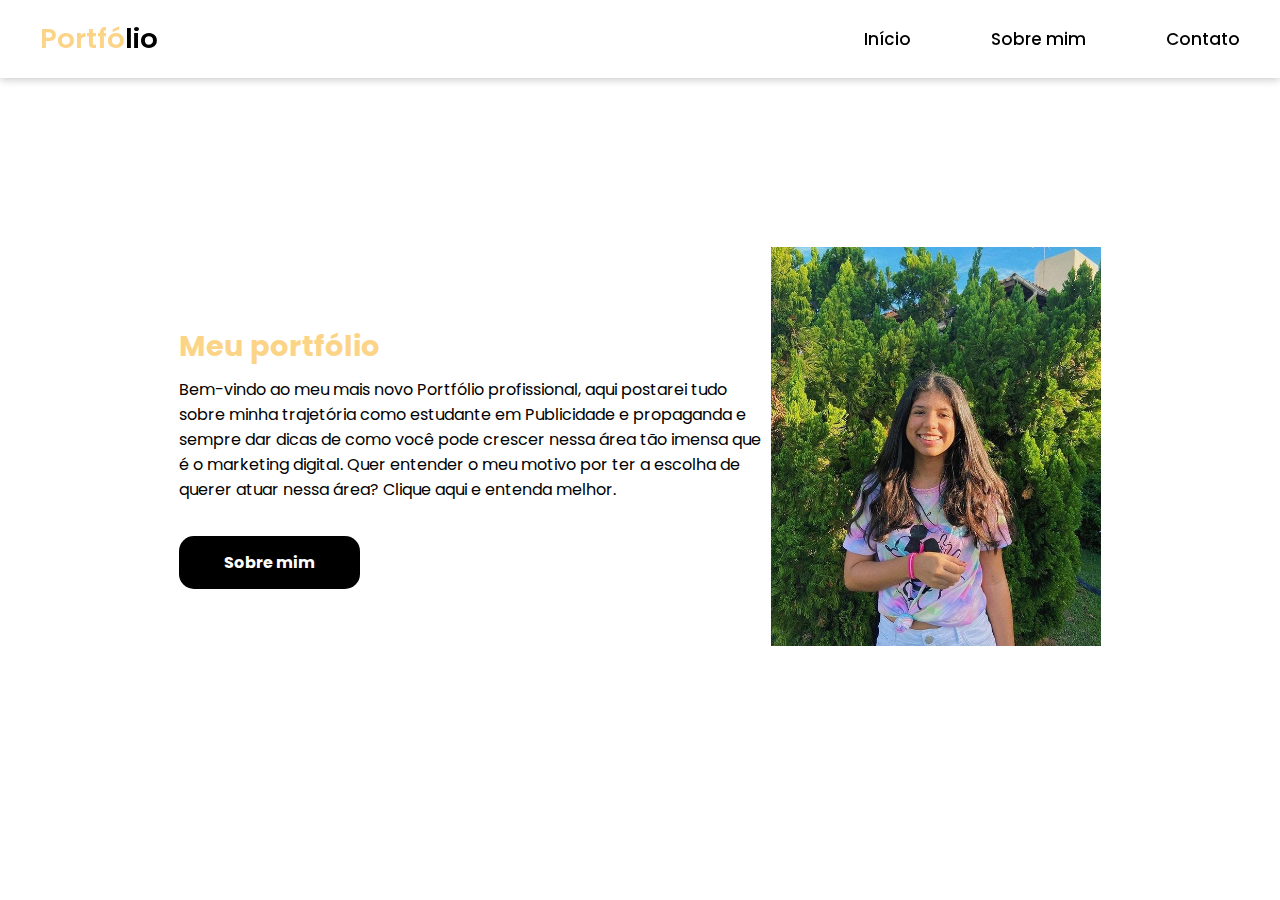
<file: index.html>
<!DOCTYPE html>
<html lang="pt-BR">
<head>
    <meta charset="UTF-8">
    <meta http-equiv="X-UA-Compatible" content="IE=edge">
    <meta name="viewport" content="width=device-width, initial-scale=1.0">
    <link rel="stylesheet" href="style.css">
    <style>
        @import url('https://fonts.googleapis.com/css2?family=Poppins:wght@300;400;500;600;700&display=swap');
      </style>
    <link rel="shortcut icon" href="img/favicon.ico" type="image/x-icon">
    <title>Jujupubli</title>
</head>
<body>
    <header>
        <nav class="navigation">
            <h2 class="logo">Portfó<span>lio</span></h2>
            <ul class="nav-menu">
                <li class="nav-item"><a href="index.html">Início</a></li>
                <li class="nav-item"><a href="pag2.html">Sobre mim</a></li>
                <li class="nav-item"><a href="pag3.html">Contato</a></li>               
            </ul> <!--cabeçalho-link-->
            <div class="menu">
                <span class="bar"></span>
                <span class="bar"></span>
                <span class="bar"></span>
            </div>
        </nav>
    </header>
    <main>
        <section class="home">
            <div class="home-text">
                <h4 class="text-h4">Meu portfólio</h4>
                <p>Bem-vindo ao meu mais novo Portfólio profissional, aqui postarei tudo sobre minha trajetória como estudante em Publicidade e propaganda e sempre dar dicas de como você pode crescer nessa área tão imensa que é o marketing digital. Quer entender o meu motivo por ter a escolha de querer atuar nessa área? Clique aqui e entenda melhor.  </p>
                <a href="pag2.html" class="home-btn">Sobre mim</a>
            </div>
            <div class="home-img">
                <img src="img/imagemSobreMim.jpeg" alt="SobreMim">
            </div>
        </section>
    </main>
    <script src="script.js"></script>
</body>
</html>
</file>
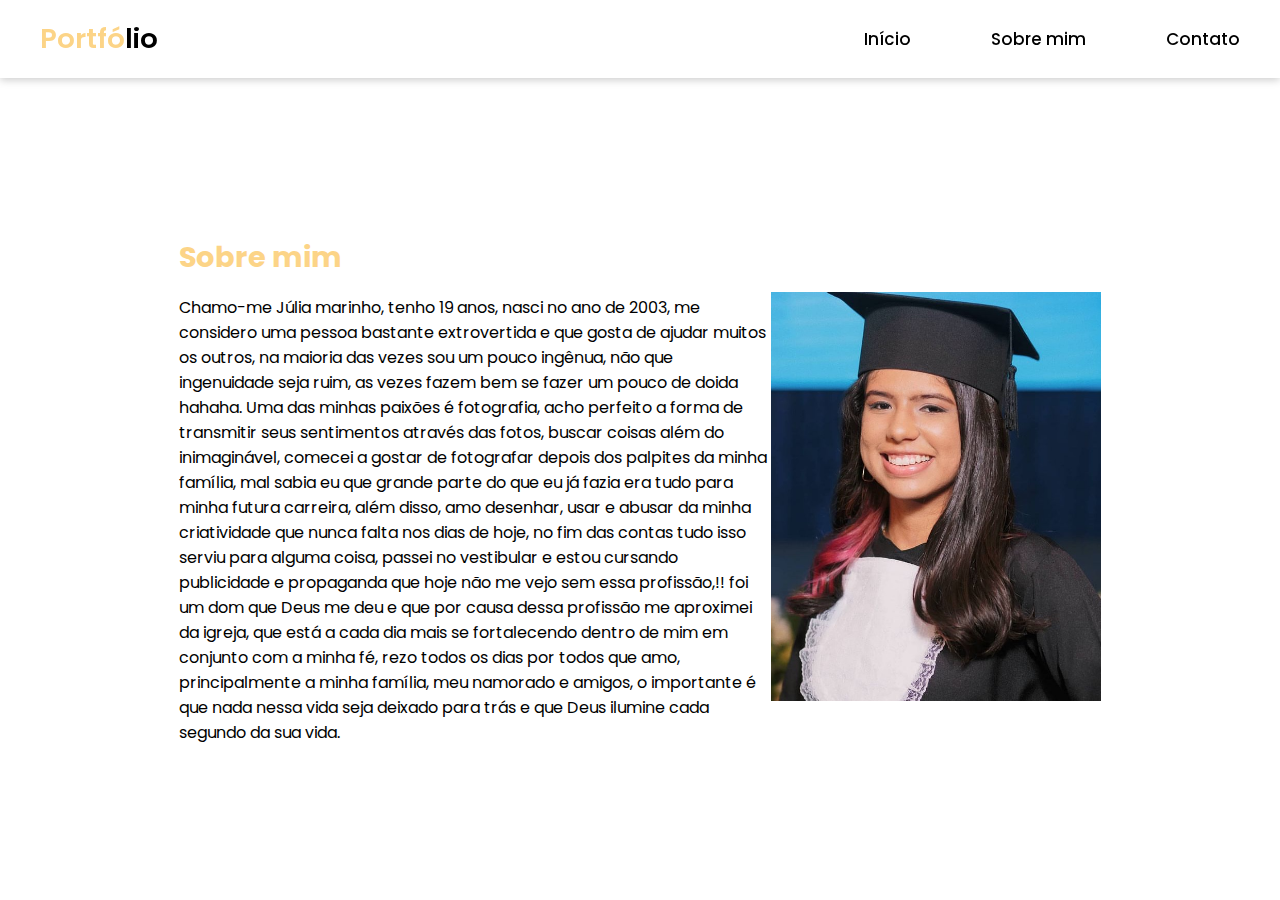
<file: pag2.html>
<!DOCTYPE html>
<html lang="pt-BR">
<head>
    <meta charset="UTF-8">
    <meta http-equiv="X-UA-Compatible" content="IE=edge">
    <meta name="viewport" content="width=device-width, initial-scale=1.0">
    <style>
        @import url('https://fonts.googleapis.com/css2?family=Poppins:wght@300;400;500;600;700&display=swap');
      </style>
    <link rel="shortcut icon" href="img/favicon.ico" type="image/x-icon">
    <link rel="stylesheet" href="style.css">
    <title>Sobre mim</title>
</head>
<body>
    <header>
        <nav class="navigation">
            <h2 class="logo">Portfó<span>lio</span></h2>
            <ul class="nav-menu">
                <li class="nav-item"><a href="index.html">Início</a></li>
                <li class="nav-item"><a href="pag2.html">Sobre mim</a></li>
                <li class="nav-item"><a href="pag3.html">Contato</a></li>               
            </ul> <!--cabeçalho-link-->
            <div class="menu">
                <span class="bar"></span>
                <span class="bar"></span>
                <span class="bar"></span>
            </div>
        </nav>
    </header>
    <main>
        <section class="home2">
            <div class="home2-text">
                <h4 class="text2-h4">Sobre mim</h4>
                <p>Chamo-me Júlia marinho, tenho 19 anos, nasci no ano de 2003, me considero uma pessoa bastante extrovertida e que gosta de ajudar muitos os outros, na maioria das vezes sou um pouco ingênua, não que ingenuidade seja ruim, as vezes fazem bem se fazer um pouco de doida hahaha. Uma das minhas paixões é fotografia, acho perfeito a forma de transmitir seus sentimentos através das fotos, buscar coisas além do inimaginável, comecei a gostar de fotografar depois dos palpites da minha família, mal sabia eu que grande parte do que eu já fazia era tudo para minha futura carreira, além disso, amo desenhar, usar e abusar da minha criatividade que nunca falta nos dias de hoje, no fim das contas tudo isso serviu para alguma coisa, passei no vestibular e estou cursando publicidade e propaganda que hoje não me vejo sem essa profissão,!! foi um dom que Deus me deu e que por causa dessa profissão me aproximei da igreja, que está a cada dia mais se fortalecendo dentro de mim em conjunto com a minha fé, rezo todos os dias por todos que amo, principalmente a minha família, meu namorado e amigos, o importante é que nada nessa vida seja deixado para trás e que Deus ilumine cada segundo da sua vida.</p>
            </div> <!--Texto-->
            <div class="home2-img"> 
                <img src="img/imagemFormada.jpeg" alt="Formada">
            </div> <!--Imagens-->
        </section>
    </main> 
    <script src="script.js"></script>
</body>
</html>
</file>
<file: style.css>
*{
    margin: 0;
    padding: 0;
    box-sizing: border-box;
    font-family:'Poppins', sans-serif;
    list-style: none;
    text-decoration: none;
}
:root{
    --yellow:#fcd487;
    --spacegray:#3e4147;
    --whiteyellow:#ffffcc;
    --dark:#0000;
    --white:white;
    --black:black;
}
body{
    color: var(--dark);
    background: var(--white);
}
h2{
    color: black;
}
.navigation{
    display: flex;
    align-items: center;
    justify-content: space-between;
    padding: 18px 40px;
    box-shadow: 0 0.1rem 0.5rem #ccc;
    width: 100%;
    background: var(--white);
    transition: all 0.5s;
    position: fixed;
}
.navigation .logo{
    color: var(--yellow);
    font-size: 1.7rem;
    font-weight: 600;
}
.logo span{
    color: var(--black);
}
.navigation ul{
    display: flex;
    align-items: center;
    gap: 5rem;
}
.navigation ul li a{
    color: var(--black);
    font-size: 17px;
    font-weight: 500;
    transition: all 0.5s;
}
.navigation ul li a:hover{
    color: var(--whiteyellow);
}
.menu{
    cursor: pointer;
    display: none;
}
.menu .bar{
    display: block;
    width: 28px;
    height: 3px;
    border-radius: 3px;
    background: var(--yellow);
    margin: 5px auto;
    transition: all 0.3s;
}
/*section*/
.text-h4{
        color: var(--spacegray);
}
.home{
    width: 100%;
    height: 100vh;
    display: flex;
    align-items: center;
    justify-content: space-between;
    padding: 0px 14%;
}
.home-text{
    max-width: 37rem;
}
.home-text .text-h4{
    font-size: 1.8rem;
    color: var(--yellow);
    margin-bottom: 0.6rem;
}
.home-text p{
    color: var(--black);
    margin-bottom: 3rem;
}
.home-btn{
    padding: 15px 45px;
    color: var(--white);
    background: var(--black);
    border-radius: 15px;
    font-weight: 700;
    transition: all 0.5s;
}
.home-btn:hover{
    background: var(--spacegray);
}
.home-img img{
    width: 100%;
}
@media (max-width:785px) {
    .navigation{
        padding: 18px 20px;
    }
    .menu{
        display: block;
    }
    .menu.ativo .bar:nth-child(1){
        transform: translateY(8px) rotate(45deg);
    }
    .menu.ativo .bar:nth-child(2){
        opacity: 0;
    }
    .menu.ativo .bar:nth-child(3){
        transform: translateY(-8px) rotate(-45deg);
    }
    .nav-menu{
        position: fixed;
        right: -100%;
        top: 70px;
        width: 100%;
        height: 100%;
        flex-direction: column;
        background: var(--white);
        gap: -10px;
        transition: 0.3s;
    }
    .nav-menu.ativo{
        right: 0;
    }
    .nav-item{
        margin: 16px 0;

    }
    /*main*/
    .home{
        padding: 100px 2%;
        flex-direction: column;
        text-align: center;
        gap: 1rem;
    }
    .home .text-h4{
        font-size: 30px;
    }
    .home p{
        font-size: 18px;
    }
    .home-img{
        width: 125%;
    }
    /*pag2*/
    .home2{
        padding: 100px 8%;
        flex-direction: column;
        text-align: center;
        gap: 3rem;
    }
    .home2 .text2-h4{
        font-size: 30px;
    }
    .home2 p{
        font-size: 18px;
    }
    .home2-img{
        width: 125%;
        padding: 10% 1% ;
    }
}

/*pag2*/

.text2-h4 {
    color: var(--spacegray);
}
.home2{
    width: 100%;
    height: 100vh;
    display: flex;
    align-items: center;
    justify-content: space-between;
    padding: 20% 14%;
    
}
.home2-text{
    max-width: 37rem;
}
.home2-text .text2-h4{
    font-size: 1.8rem;
    color: var(--yellow);
    margin-bottom: 1rem;
}
.home2-text p{
    color: var(--black);
    margin-bottom: -5rem;
}
.home2-img img{
    width: 100%;
    margin-bottom: -100px;
}
/*pag3*/

.pag3{
    color: var(--spacegray);
    padding: 100px 50px;
    font-size: 25.5px;
    text-align: center;
}
</file>
